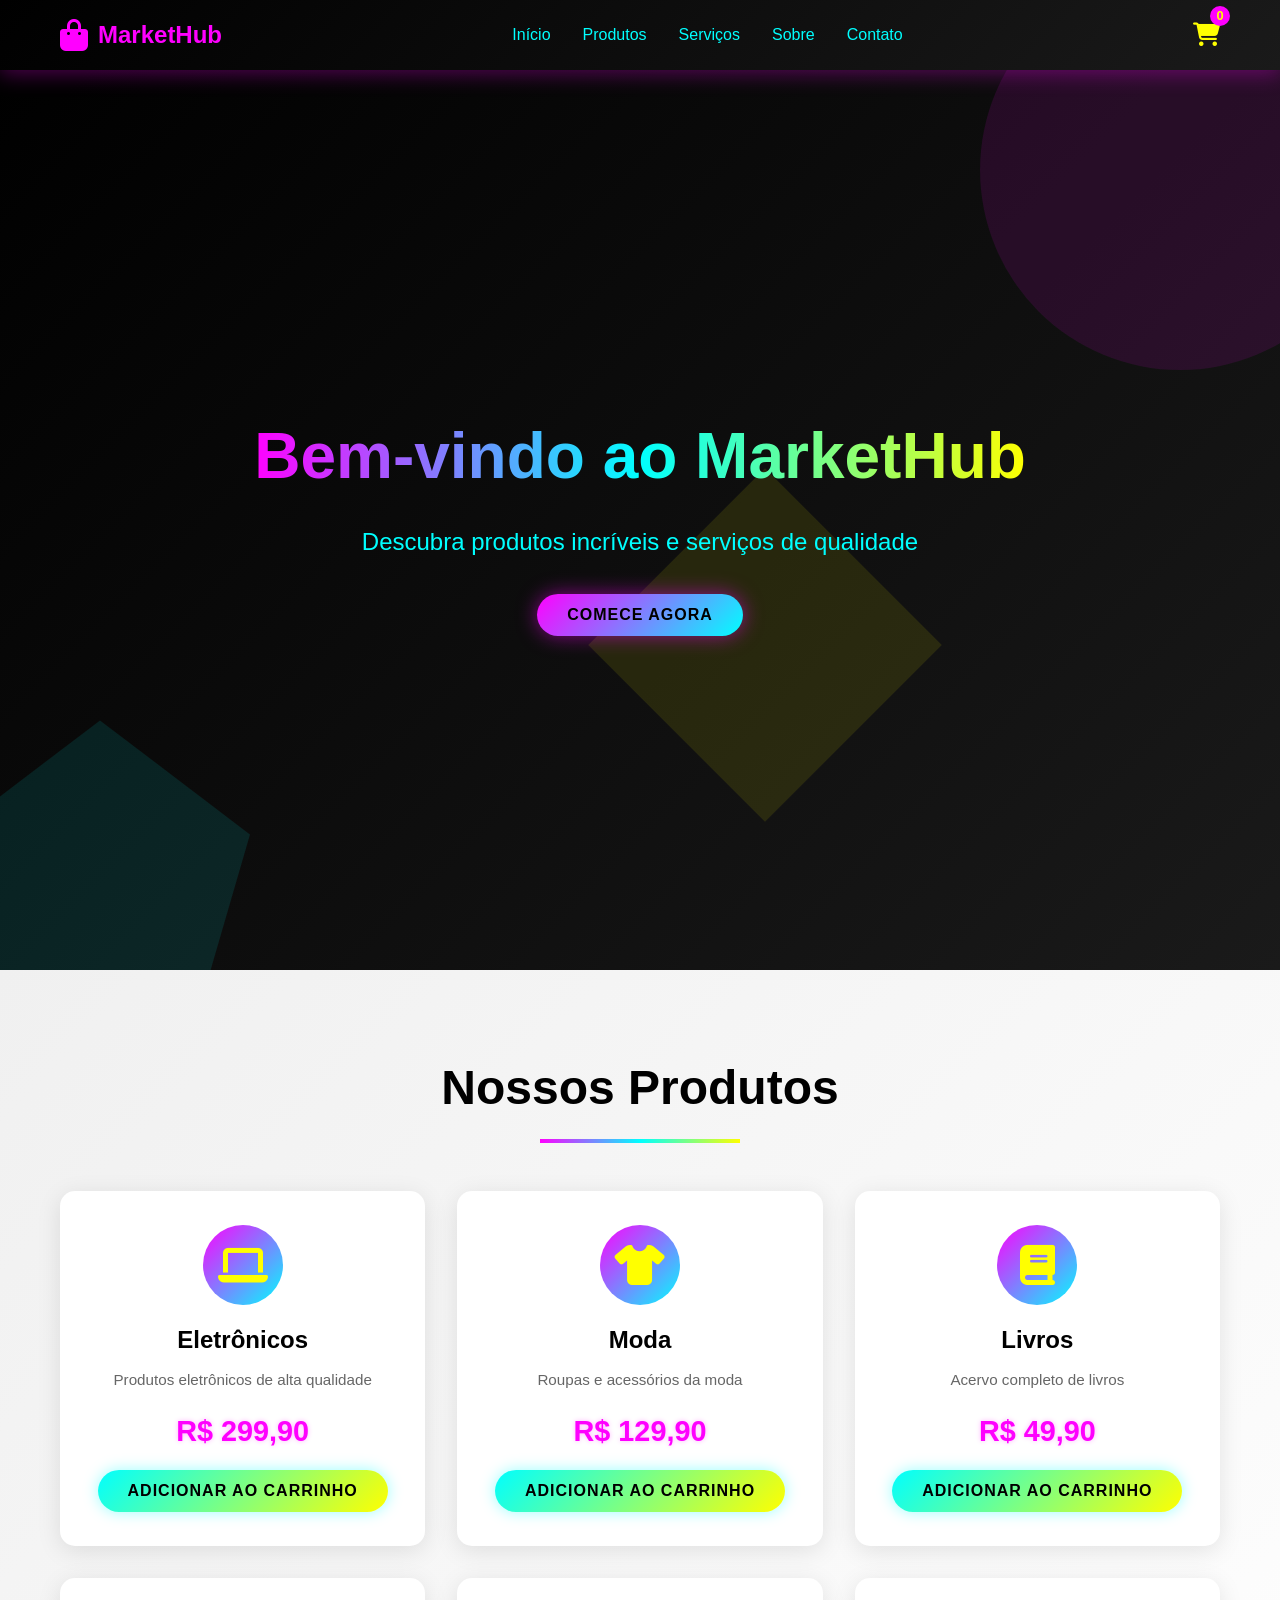
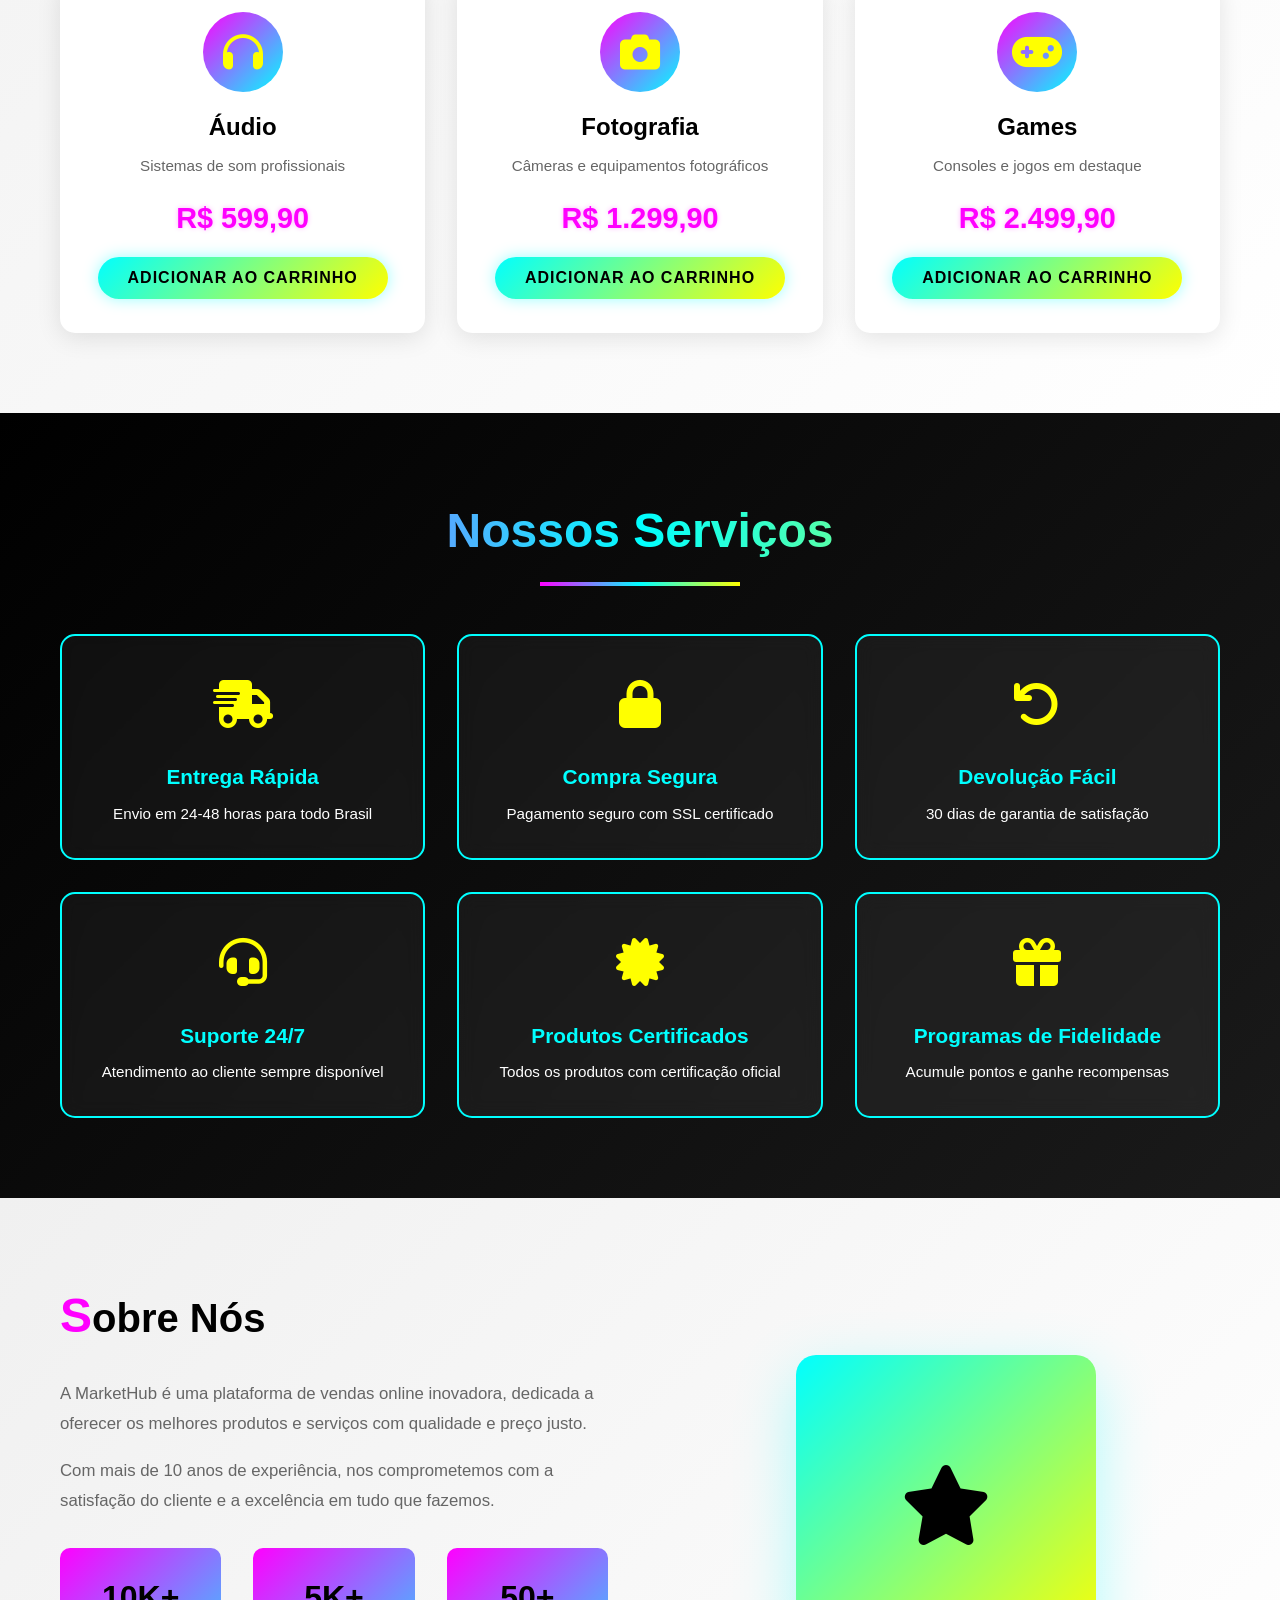
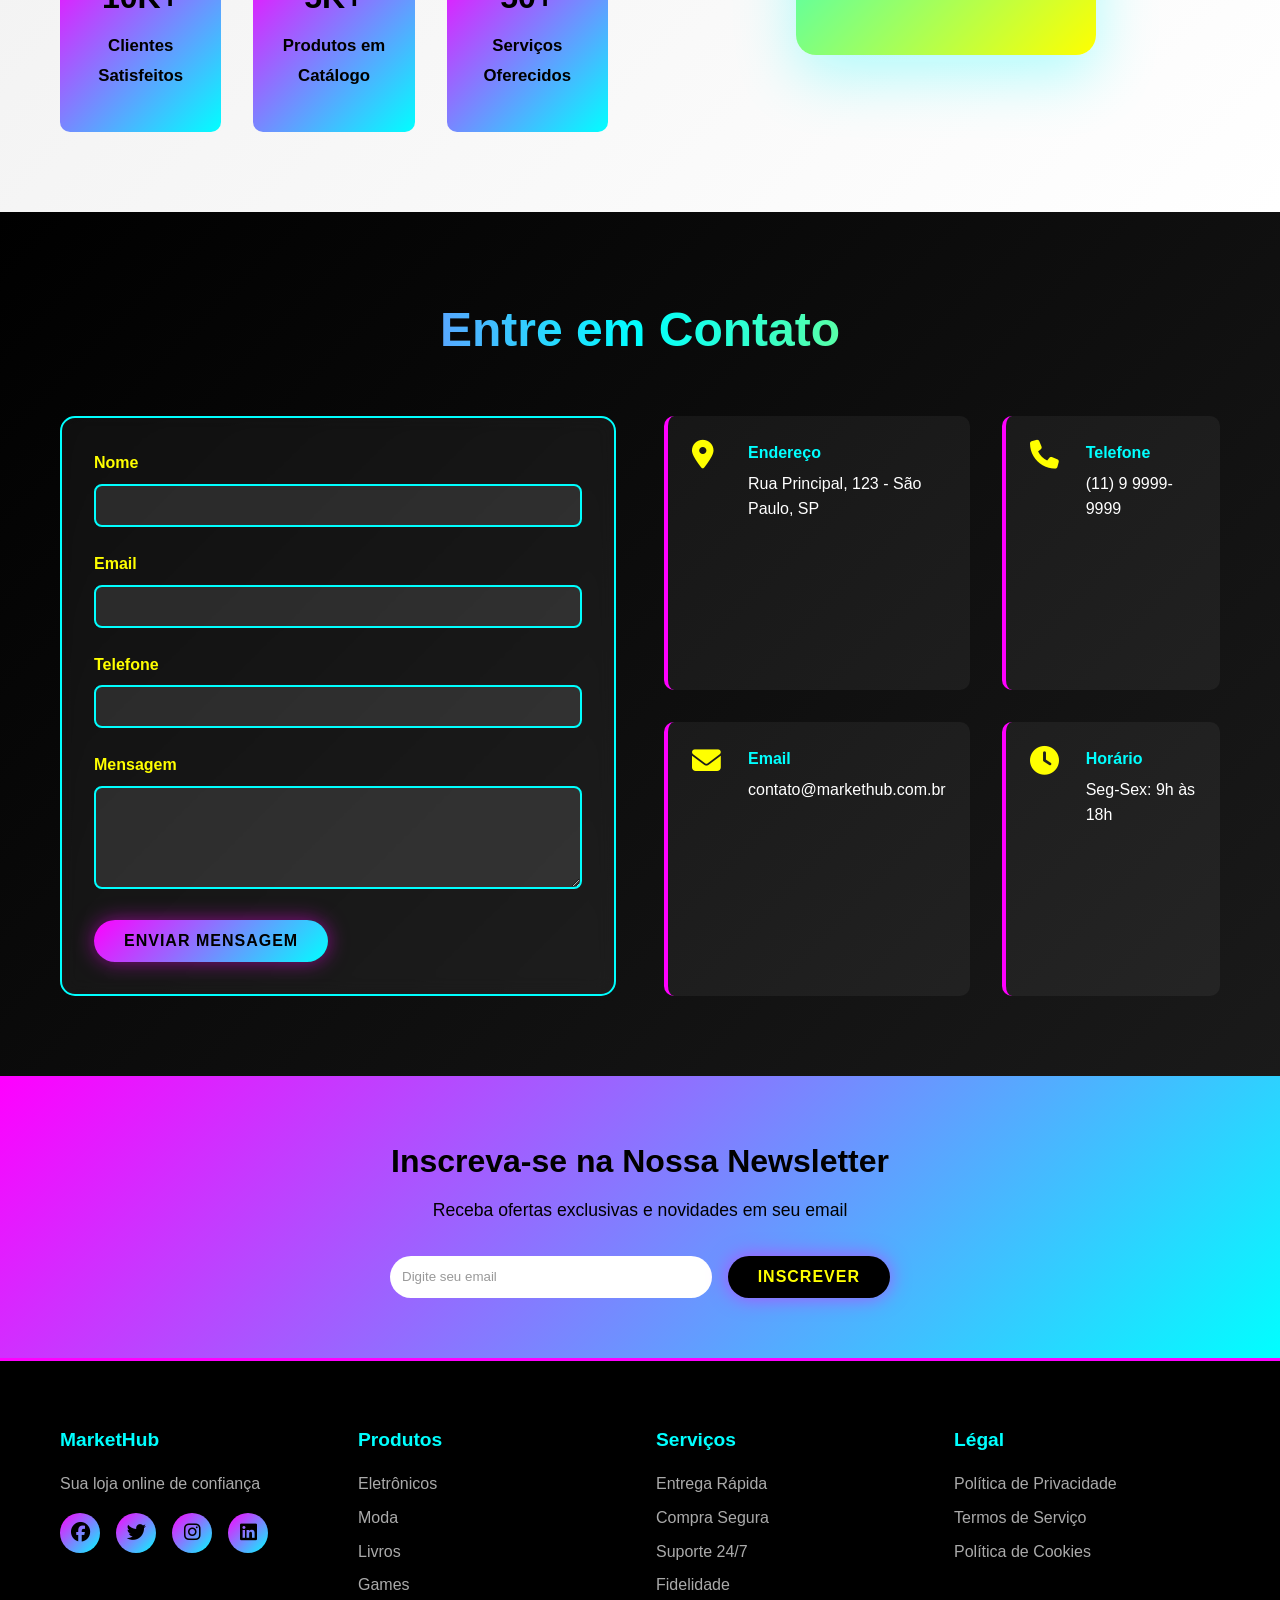
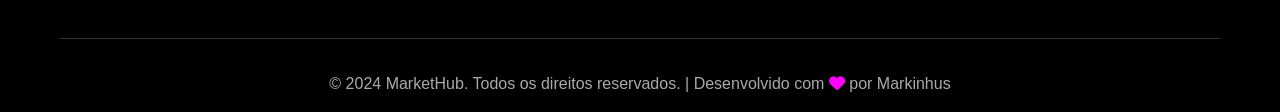
<file: index.html>
<!DOCTYPE html>
<html lang="pt-BR">
<head>
    <meta charset="UTF-8">
    <meta name="viewport" content="width=device-width, initial-scale=1.0">
    <title>MarketHub - Sua Loja Online de Serviços e Produtos</title>
    <link rel="stylesheet" href="styles.css">
    <link rel="stylesheet" href="https://cdnjs.cloudflare.com/ajax/libs/font-awesome/6.4.0/css/all.min.css">
</head>
<body>
    <!-- Navegação -->
    <nav class="navbar">
        <div class="container">
            <div class="logo">
                <i class="fas fa-shopping-bag"></i>
                <span>MarketHub</span>
            </div>
            <ul class="nav-links">
                <li><a href="#inicio">Início</a></li>
                <li><a href="#produtos">Produtos</a></li>
                <li><a href="#servicos">Serviços</a></li>
                <li><a href="#sobre">Sobre</a></li>
                <li><a href="#contato">Contato</a></li>
            </ul>
            <div class="nav-icons">
                <a href="#carrinho" class="carrinho-icon"><i class="fas fa-shopping-cart"></i><span class="cart-count">0</span></a>
                <button class="menu-toggle"><i class="fas fa-bars"></i></button>
            </div>
        </div>
    </nav>

    <!-- Hero Section -->
    <section class="hero" id="inicio">
        <div class="hero-content">
            <h1>Bem-vindo ao MarketHub</h1>
            <p>Descubra produtos incríveis e serviços de qualidade</p>
            <button class="btn btn-primary">Comece Agora</button>
        </div>
        <div class="hero-background">
            <div class="geometric-shape shape-1"></div>
            <div class="geometric-shape shape-2"></div>
            <div class="geometric-shape shape-3"></div>
        </div>
    </section>

    <!-- Seção de Produtos -->
    <section class="produtos" id="produtos">
        <div class="container">
            <h2>Nossos Produtos</h2>
            <div class="products-grid">
                <!-- Produto 1 -->
                <div class="product-card">
                    <div class="product-image">
                        <i class="fas fa-laptop"></i>
                    </div>
                    <h3>Eletrônicos</h3>
                    <p>Produtos eletrônicos de alta qualidade</p>
                    <div class="product-price">R$ 299,90</div>
                    <button class="btn btn-secondary">Adicionar ao Carrinho</button>
                </div>

                <!-- Produto 2 -->
                <div class="product-card">
                    <div class="product-image">
                        <i class="fas fa-shirt"></i>
                    </div>
                    <h3>Moda</h3>
                    <p>Roupas e acessórios da moda</p>
                    <div class="product-price">R$ 129,90</div>
                    <button class="btn btn-secondary">Adicionar ao Carrinho</button>
                </div>

                <!-- Produto 3 -->
                <div class="product-card">
                    <div class="product-image">
                        <i class="fas fa-book"></i>
                    </div>
                    <h3>Livros</h3>
                    <p>Acervo completo de livros</p>
                    <div class="product-price">R$ 49,90</div>
                    <button class="btn btn-secondary">Adicionar ao Carrinho</button>
                </div>

                <!-- Produto 4 -->
                <div class="product-card">
                    <div class="product-image">
                        <i class="fas fa-headphones"></i>
                    </div>
                    <h3>Áudio</h3>
                    <p>Sistemas de som profissionais</p>
                    <div class="product-price">R$ 599,90</div>
                    <button class="btn btn-secondary">Adicionar ao Carrinho</button>
                </div>

                <!-- Produto 5 -->
                <div class="product-card">
                    <div class="product-image">
                        <i class="fas fa-camera"></i>
                    </div>
                    <h3>Fotografia</h3>
                    <p>Câmeras e equipamentos fotográficos</p>
                    <div class="product-price">R$ 1.299,90</div>
                    <button class="btn btn-secondary">Adicionar ao Carrinho</button>
                </div>

                <!-- Produto 6 -->
                <div class="product-card">
                    <div class="product-image">
                        <i class="fas fa-gamepad"></i>
                    </div>
                    <h3>Games</h3>
                    <p>Consoles e jogos em destaque</p>
                    <div class="product-price">R$ 2.499,90</div>
                    <button class="btn btn-secondary">Adicionar ao Carrinho</button>
                </div>
            </div>
        </div>
    </section>

    <!-- Seção de Serviços -->
    <section class="servicos" id="servicos">
        <div class="container">
            <h2>Nossos Serviços</h2>
            <div class="services-grid">
                <!-- Serviço 1 -->
                <div class="service-card">
                    <div class="service-icon">
                        <i class="fas fa-shipping-fast"></i>
                    </div>
                    <h3>Entrega Rápida</h3>
                    <p>Envio em 24-48 horas para todo Brasil</p>
                </div>

                <!-- Serviço 2 -->
                <div class="service-card">
                    <div class="service-icon">
                        <i class="fas fa-lock"></i>
                    </div>
                    <h3>Compra Segura</h3>
                    <p>Pagamento seguro com SSL certificado</p>
                </div>

                <!-- Serviço 3 -->
                <div class="service-card">
                    <div class="service-icon">
                        <i class="fas fa-undo"></i>
                    </div>
                    <h3>Devolução Fácil</h3>
                    <p>30 dias de garantia de satisfação</p>
                </div>

                <!-- Serviço 4 -->
                <div class="service-card">
                    <div class="service-icon">
                        <i class="fas fa-headset"></i>
                    </div>
                    <h3>Suporte 24/7</h3>
                    <p>Atendimento ao cliente sempre disponível</p>
                </div>

                <!-- Serviço 5 -->
                <div class="service-card">
                    <div class="service-icon">
                        <i class="fas fa-certificate"></i>
                    </div>
                    <h3>Produtos Certificados</h3>
                    <p>Todos os produtos com certificação oficial</p>
                </div>

                <!-- Serviço 6 -->
                <div class="service-card">
                    <div class="service-icon">
                        <i class="fas fa-gift"></i>
                    </div>
                    <h3>Programas de Fidelidade</h3>
                    <p>Acumule pontos e ganhe recompensas</p>
                </div>
            </div>
        </div>
    </section>

    <!-- Seção Sobre -->
    <section class="sobre" id="sobre">
        <div class="container">
            <div class="sobre-content">
                <div class="sobre-text">
                    <h2>Sobre Nós</h2>
                    <p>
                        A MarketHub é uma plataforma de vendas online inovadora, dedicada a oferecer os melhores 
                        produtos e serviços com qualidade e preço justo.
                    </p>
                    <p>
                        Com mais de 10 anos de experiência, nos comprometemos com a satisfação do cliente e 
                        a excelência em tudo que fazemos.
                    </p>
                    <div class="sobre-stats">
                        <div class="stat">
                            <h3>10K+</h3>
                            <p>Clientes Satisfeitos</p>
                        </div>
                        <div class="stat">
                            <h3>5K+</h3>
                            <p>Produtos em Catálogo</p>
                        </div>
                        <div class="stat">
                            <h3>50+</h3>
                            <p>Serviços Oferecidos</p>
                        </div>
                    </div>
                </div>
                <div class="sobre-image">
                    <div class="image-placeholder">
                        <i class="fas fa-star"></i>
                    </div>
                </div>
            </div>
        </div>
    </section>

    <!-- Seção de Contato -->
    <section class="contato" id="contato">
        <div class="container">
            <h2>Entre em Contato</h2>
            <div class="contato-content">
                <div class="contato-form">
                    <form id="formulario-contato">
                        <div class="form-group">
                            <label for="nome">Nome</label>
                            <input type="text" id="nome" name="nome" required>
                        </div>
                        <div class="form-group">
                            <label for="email">Email</label>
                            <input type="email" id="email" name="email" required>
                        </div>
                        <div class="form-group">
                            <label for="telefone">Telefone</label>
                            <input type="tel" id="telefone" name="telefone">
                        </div>
                        <div class="form-group">
                            <label for="mensagem">Mensagem</label>
                            <textarea id="mensagem" name="mensagem" rows="5" required></textarea>
                        </div>
                        <button type="submit" class="btn btn-primary">Enviar Mensagem</button>
                    </form>
                </div>
                <div class="contato-info">
                    <div class="info-item">
                        <i class="fas fa-map-marker-alt"></i>
                        <div>
                            <h4>Endereço</h4>
                            <p>Rua Principal, 123 - São Paulo, SP</p>
                        </div>
                    </div>
                    <div class="info-item">
                        <i class="fas fa-phone"></i>
                        <div>
                            <h4>Telefone</h4>
                            <p>(11) 9 9999-9999</p>
                        </div>
                    </div>
                    <div class="info-item">
                        <i class="fas fa-envelope"></i>
                        <div>
                            <h4>Email</h4>
                            <p>contato@markethub.com.br</p>
                        </div>
                    </div>
                    <div class="info-item">
                        <i class="fas fa-clock"></i>
                        <div>
                            <h4>Horário</h4>
                            <p>Seg-Sex: 9h às 18h</p>
                        </div>
                    </div>
                </div>
            </div>
        </div>
    </section>

    <!-- Seção de Newsletter -->
    <section class="newsletter">
        <div class="container">
            <h2>Inscreva-se na Nossa Newsletter</h2>
            <p>Receba ofertas exclusivas e novidades em seu email</p>
            <form class="newsletter-form" id="formulario-newsletter">
                <input type="email" placeholder="Digite seu email" required>
                <button type="submit" class="btn btn-primary">Inscrever</button>
            </form>
        </div>
    </section>

    <!-- Footer -->
    <footer class="footer">
        <div class="container">
            <div class="footer-content">
                <div class="footer-section">
                    <h4>MarketHub</h4>
                    <p>Sua loja online de confiança</p>
                    <div class="social-links">
                        <a href="#"><i class="fab fa-facebook"></i></a>
                        <a href="#"><i class="fab fa-twitter"></i></a>
                        <a href="#"><i class="fab fa-instagram"></i></a>
                        <a href="#"><i class="fab fa-linkedin"></i></a>
                    </div>
                </div>
                <div class="footer-section">
                    <h4>Produtos</h4>
                    <ul>
                        <li><a href="#produtos">Eletrônicos</a></li>
                        <li><a href="#produtos">Moda</a></li>
                        <li><a href="#produtos">Livros</a></li>
                        <li><a href="#produtos">Games</a></li>
                    </ul>
                </div>
                <div class="footer-section">
                    <h4>Serviços</h4>
                    <ul>
                        <li><a href="#servicos">Entrega Rápida</a></li>
                        <li><a href="#servicos">Compra Segura</a></li>
                        <li><a href="#servicos">Suporte 24/7</a></li>
                        <li><a href="#servicos">Fidelidade</a></li>
                    </ul>
                </div>
                <div class="footer-section">
                    <h4>Légal</h4>
                    <ul>
                        <li><a href="#">Política de Privacidade</a></li>
                        <li><a href="#">Termos de Serviço</a></li>
                        <li><a href="#">Política de Cookies</a></li>
                    </ul>
                </div>
            </div>
            <div class="footer-bottom">
                <p>&copy; 2024 MarketHub. Todos os direitos reservados. | Desenvolvido com <i class="fas fa-heart"></i> por Markinhus</p>
            </div>
        </div>
    </footer>

    <!-- Carrinho Modal -->
    <div id="carrinho-modal" class="modal">
        <div class="modal-content">
            <span class="close">&times;</span>
            <h2>Seu Carrinho</h2>
            <div id="carrinho-items"></div>
            <div class="carrinho-total">
                <h3>Total: R$ <span id="total-price">0.00</span></h3>
            </div>
            <button class="btn btn-primary" style="width: 100%;">Ir para Checkout</button>
        </div>
    </div>

    <script src="script.js"></script>
</body>
</html>
</file>
<file: styles.css>
* {
    margin: 0;
    padding: 0;
    box-sizing: border-box;
}

:root {
    --magenta: #FF00FF;
    --ciano: #00FFFF;
    --amarelo: #FFFF00;
    --preto: #000000;
    --branco: #FFFFFF;
    --cinza-escuro: #1a1a1a;
    --cinza-claro: #f0f0f0;
}

html {
    scroll-behavior: smooth;
}

body {
    font-family: 'Segoe UI', Tahoma, Geneva, Verdana, sans-serif;
    line-height: 1.6;
    color: var(--preto);
    background-color: var(--branco);
}

.container {
    max-width: 1200px;
    margin: 0 auto;
    padding: 0 20px;
}

/* ===== NAVBAR ===== */
.navbar {
    background: linear-gradient(135deg, var(--preto) 0%, var(--cinza-escuro) 100%);
    padding: 1rem 0;
    position: sticky;
    top: 0;
    z-index: 1000;
    box-shadow: 0 4px 20px rgba(255, 0, 255, 0.3);
}

.navbar .container {
    display: flex;
    justify-content: space-between;
    align-items: center;
}

.logo {
    display: flex;
    align-items: center;
    gap: 10px;
    color: var(--magenta);
    font-size: 1.5rem;
    font-weight: bold;
    text-decoration: none;
}

.logo i {
    font-size: 2rem;
}

.nav-links {
    display: flex;
    list-style: none;
    gap: 2rem;
}

.nav-links a {
    color: var(--ciano);
    text-decoration: none;
    font-weight: 500;
    transition: all 0.3s ease;
    position: relative;
}

.nav-links a:hover {
    color: var(--amarelo);
    text-shadow: 0 0 10px var(--magenta);
}

.nav-links a::after {
    content: '';
    position: absolute;
    bottom: -5px;
    left: 0;
    width: 0;
    height: 2px;
    background: linear-gradient(90deg, var(--magenta), var(--ciano), var(--amarelo));
    transition: width 0.3s ease;
}

.nav-links a:hover::after {
    width: 100%;
}

.nav-icons {
    display: flex;
    gap: 1.5rem;
    align-items: center;
}

.carrinho-icon {
    position: relative;
    color: var(--amarelo);
    font-size: 1.5rem;
    cursor: pointer;
    transition: all 0.3s ease;
}

.carrinho-icon:hover {
    color: var(--magenta);
    transform: scale(1.2);
}

.cart-count {
    position: absolute;
    top: -10px;
    right: -10px;
    background: var(--magenta);
    color: var(--amarelo);
    border-radius: 50%;
    width: 20px;
    height: 20px;
    display: flex;
    align-items: center;
    justify-content: center;
    font-size: 0.8rem;
    font-weight: bold;
}

.menu-toggle {
    display: none;
    background: none;
    border: none;
    color: var(--ciano);
    font-size: 1.5rem;
    cursor: pointer;
}

/* ===== HERO SECTION ===== */
.hero {
    position: relative;
    height: 100vh;
    display: flex;
    align-items: center;
    justify-content: center;
    overflow: hidden;
    background: linear-gradient(135deg, var(--preto) 0%, var(--cinza-escuro) 100%);
}

.hero-background {
    position: absolute;
    width: 100%;
    height: 100%;
    top: 0;
    left: 0;
}

.geometric-shape {
    position: absolute;
    opacity: 0.1;
    animation: float 6s ease-in-out infinite;
}

.shape-1 {
    width: 400px;
    height: 400px;
    background: var(--magenta);
    border-radius: 50%;
    top: -100px;
    right: -100px;
}

.shape-2 {
    width: 300px;
    height: 300px;
    background: var(--ciano);
    clip-path: polygon(50% 0%, 100% 38%, 82% 100%, 18% 100%, 0% 38%);
    bottom: -50px;
    left: -50px;
    animation-delay: 2s;
}

.shape-3 {
    width: 250px;
    height: 250px;
    background: var(--amarelo);
    transform: rotate(45deg);
    top: 50%;
    left: 50%;
    animation-delay: 4s;
}

@keyframes float {
    0%, 100% {
        transform: translateY(0px);
    }
    50% {
        transform: translateY(30px);
    }
}

.hero-content {
    position: relative;
    z-index: 10;
    text-align: center;
    color: var(--branco);
}

.hero-content h1 {
    font-size: 4rem;
    margin-bottom: 1rem;
    background: linear-gradient(90deg, var(--magenta), var(--ciano), var(--amarelo));
    -webkit-background-clip: text;
    -webkit-text-fill-color: transparent;
    background-clip: text;
    animation: slideDown 0.8s ease;
}

.hero-content p {
    font-size: 1.5rem;
    margin-bottom: 2rem;
    color: var(--ciano);
    animation: slideUp 0.8s ease;
}

@keyframes slideDown {
    from {
        opacity: 0;
        transform: translateY(-30px);
    }
    to {
        opacity: 1;
        transform: translateY(0);
    }
}

@keyframes slideUp {
    from {
        opacity: 0;
        transform: translateY(30px);
    }
    to {
        opacity: 1;
        transform: translateY(0);
    }
}

/* ===== BUTTONS ===== */
.btn {
    padding: 12px 30px;
    border: none;
    border-radius: 50px;
    font-size: 1rem;
    font-weight: bold;
    cursor: pointer;
    transition: all 0.3s ease;
    text-transform: uppercase;
    letter-spacing: 1px;
}

.btn-primary {
    background: linear-gradient(135deg, var(--magenta), var(--ciano));
    color: var(--preto);
    box-shadow: 0 0 20px rgba(255, 0, 255, 0.5);
}

.btn-primary:hover {
    transform: translateY(-3px);
    box-shadow: 0 0 40px rgba(255, 0, 255, 0.8);
}

.btn-secondary {
    background: linear-gradient(135deg, var(--ciano), var(--amarelo));
    color: var(--preto);
    box-shadow: 0 0 15px rgba(0, 255, 255, 0.4);
}

.btn-secondary:hover {
    transform: translateY(-3px);
    box-shadow: 0 0 30px rgba(0, 255, 255, 0.7);
}

/* ===== PRODUTOS SECTION ===== */
.produtos {
    padding: 80px 0;
    background: linear-gradient(135deg, var(--cinza-claro) 0%, var(--branco) 100%);
}

.produtos h2 {
    text-align: center;
    font-size: 3rem;
    margin-bottom: 3rem;
    color: var(--preto);
    position: relative;
    padding-bottom: 1rem;
}

.produtos h2::after {
    content: '';
    position: absolute;
    bottom: 0;
    left: 50%;
    transform: translateX(-50%);
    width: 200px;
    height: 4px;
    background: linear-gradient(90deg, var(--magenta), var(--ciano), var(--amarelo));
}

.products-grid {
    display: grid;
    grid-template-columns: repeat(auto-fit, minmax(280px, 1fr));
    gap: 2rem;
}

.product-card {
    background: var(--branco);
    border-radius: 15px;
    padding: 2rem;
    text-align: center;
    box-shadow: 0 5px 25px rgba(0, 0, 0, 0.1);
    transition: all 0.3s ease;
    border: 2px solid transparent;
    position: relative;
    overflow: hidden;
}

.product-card::before {
    content: '';
    position: absolute;
    top: 0;
    left: -100%;
    width: 100%;
    height: 100%;
    background: linear-gradient(90deg, var(--magenta), var(--ciano), var(--amarelo));
    opacity: 0.1;
    transition: left 0.3s ease;
    z-index: -1;
}

.product-card:hover::before {
    left: 0;
}

.product-card:hover {
    transform: translateY(-10px);
    box-shadow: 0 15px 40px rgba(255, 0, 255, 0.3);
    border-color: var(--magenta);
}

.product-image {
    width: 80px;
    height: 80px;
    margin: 0 auto 1rem;
    background: linear-gradient(135deg, var(--magenta), var(--ciano));
    border-radius: 50%;
    display: flex;
    align-items: center;
    justify-content: center;
    font-size: 2.5rem;
    color: var(--amarelo);
}

.product-card h3 {
    font-size: 1.5rem;
    margin-bottom: 0.5rem;
    color: var(--preto);
}

.product-card p {
    color: #666;
    margin-bottom: 1rem;
    font-size: 0.95rem;
}

.product-price {
    font-size: 1.8rem;
    font-weight: bold;
    color: var(--magenta);
    margin: 1rem 0;
    text-shadow: 0 0 5px rgba(255, 0, 255, 0.3);
}

/* ===== SERVIÇOS SECTION ===== */
.servicos {
    padding: 80px 0;
    background: linear-gradient(135deg, var(--preto) 0%, var(--cinza-escuro) 100%);
    color: var(--branco);
}

.servicos h2 {
    text-align: center;
    font-size: 3rem;
    margin-bottom: 3rem;
    background: linear-gradient(90deg, var(--magenta), var(--ciano), var(--amarelo));
    -webkit-background-clip: text;
    -webkit-text-fill-color: transparent;
    background-clip: text;
    position: relative;
    padding-bottom: 1rem;
}

.servicos h2::after {
    content: '';
    position: absolute;
    bottom: 0;
    left: 50%;
    transform: translateX(-50%);
    width: 200px;
    height: 4px;
    background: linear-gradient(90deg, var(--magenta), var(--ciano), var(--amarelo));
}

.services-grid {
    display: grid;
    grid-template-columns: repeat(auto-fit, minmax(300px, 1fr));
    gap: 2rem;
}

.service-card {
    background: rgba(255, 255, 255, 0.05);
    border: 2px solid var(--ciano);
    border-radius: 15px;
    padding: 2rem;
    text-align: center;
    transition: all 0.3s ease;
    backdrop-filter: blur(10px);
}

.service-card:hover {
    background: rgba(255, 0, 255, 0.1);
    border-color: var(--magenta);
    transform: translateY(-10px);
    box-shadow: 0 20px 50px rgba(255, 0, 255, 0.3);
}

.service-icon {
    font-size: 3rem;
    color: var(--amarelo);
    margin-bottom: 1rem;
}

.service-card h3 {
    font-size: 1.3rem;
    margin-bottom: 0.5rem;
    color: var(--ciano);
}

.service-card p {
    color: var(--branco);
    font-size: 0.95rem;
}

/* ===== SOBRE SECTION ===== */
.sobre {
    padding: 80px 0;
    background: linear-gradient(135deg, var(--cinza-claro) 0%, var(--branco) 100%);
}

.sobre-content {
    display: grid;
    grid-template-columns: 1fr 1fr;
    gap: 4rem;
    align-items: center;
}

.sobre-text h2 {
    font-size: 2.5rem;
    margin-bottom: 1.5rem;
    color: var(--preto);
}

.sobre-text h2::first-letter {
    color: var(--magenta);
    font-size: 3rem;
}

.sobre-text p {
    color: #666;
    margin-bottom: 1rem;
    font-size: 1.05rem;
    line-height: 1.8;
}

.sobre-stats {
    display: grid;
    grid-template-columns: repeat(3, 1fr);
    gap: 2rem;
    margin-top: 2rem;
}

.stat {
    text-align: center;
    padding: 1.5rem;
    background: linear-gradient(135deg, var(--magenta), var(--ciano));
    border-radius: 10px;
    color: var(--preto);
}

.stat h3 {
    font-size: 2rem;
    margin-bottom: 0.5rem;
}

.stat p {
    color: var(--preto);
    font-weight: bold;
}

.sobre-image {
    display: flex;
    justify-content: center;
    align-items: center;
}

.image-placeholder {
    width: 300px;
    height: 300px;
    background: linear-gradient(135deg, var(--ciano), var(--amarelo));
    border-radius: 20px;
    display: flex;
    align-items: center;
    justify-content: center;
    font-size: 5rem;
    color: var(--preto);
    box-shadow: 0 20px 60px rgba(0, 255, 255, 0.3);
    animation: pulse 2s ease-in-out infinite;
}

@keyframes pulse {
    0%, 100% {
        transform: scale(1);
    }
    50% {
        transform: scale(1.05);
    }
}

/* ===== CONTATO SECTION ===== */
.contato {
    padding: 80px 0;
    background: linear-gradient(135deg, var(--preto) 0%, var(--cinza-escuro) 100%);
    color: var(--branco);
}

.contato h2 {
    text-align: center;
    font-size: 3rem;
    margin-bottom: 3rem;
    background: linear-gradient(90deg, var(--magenta), var(--ciano), var(--amarelo));
    -webkit-background-clip: text;
    -webkit-text-fill-color: transparent;
    background-clip: text;
}

.contato-content {
    display: grid;
    grid-template-columns: 1fr 1fr;
    gap: 3rem;
}

.contato-form {
    background: rgba(255, 255, 255, 0.05);
    padding: 2rem;
    border-radius: 15px;
    border: 2px solid var(--ciano);
    backdrop-filter: blur(10px);
}

.form-group {
    margin-bottom: 1.5rem;
}

.form-group label {
    display: block;
    margin-bottom: 0.5rem;
    color: var(--amarelo);
    font-weight: bold;
}

.form-group input,
.form-group textarea {
    width: 100%;
    padding: 12px;
    background: rgba(255, 255, 255, 0.1);
    border: 2px solid var(--ciano);
    border-radius: 8px;
    color: var(--branco);
    font-family: inherit;
    transition: all 0.3s ease;
}

.form-group input::placeholder,
.form-group textarea::placeholder {
    color: rgba(255, 255, 255, 0.6);
}

.form-group input:focus,
.form-group textarea:focus {
    outline: none;
    border-color: var(--magenta);
    box-shadow: 0 0 15px rgba(255, 0, 255, 0.3);
}

.contato-info {
    display: grid;
    grid-template-columns: 1fr 1fr;
    gap: 2rem;
}

.info-item {
    display: flex;
    gap: 1rem;
    background: rgba(255, 255, 255, 0.05);
    padding: 1.5rem;
    border-radius: 10px;
    border-left: 4px solid var(--magenta);
    transition: all 0.3s ease;
}

.info-item:hover {
    background: rgba(255, 0, 255, 0.1);
    transform: translateX(10px);
}

.info-item i {
    font-size: 1.8rem;
    color: var(--amarelo);
    min-width: 40px;
}

.info-item h4 {
    color: var(--ciano);
    margin-bottom: 0.3rem;
}

.info-item p {
    color: var(--branco);
}

/* ===== NEWSLETTER SECTION ===== */
.newsletter {
    padding: 60px 0;
    background: linear-gradient(135deg, var(--magenta), var(--ciano));
    text-align: center;
    color: var(--preto);
}

.newsletter h2 {
    font-size: 2rem;
    margin-bottom: 0.5rem;
}

.newsletter p {
    margin-bottom: 2rem;
    font-size: 1.1rem;
}

.newsletter-form {
    display: flex;
    gap: 1rem;
    max-width: 500px;
    margin: 0 auto;
}

.newsletter-form input {
    flex: 1;
    padding: 12px;
    border: none;
    border-radius: 50px;
    background: var(--branco);
    color: var(--preto);
}

.newsletter-form input::placeholder {
    color: #999;
}

.newsletter-form button {
    background: var(--preto);
    color: var(--amarelo);
}

/* ===== FOOTER ===== */
.footer {
    background: var(--preto);
    color: var(--branco);
    padding: 4rem 0 1rem;
    border-top: 3px solid var(--magenta);
}

.footer-content {
    display: grid;
    grid-template-columns: repeat(auto-fit, minmax(250px, 1fr));
    gap: 2rem;
    margin-bottom: 2rem;
}

.footer-section h4 {
    color: var(--ciano);
    margin-bottom: 1rem;
    font-size: 1.2rem;
}

.footer-section p {
    color: #aaa;
    margin-bottom: 1rem;
}

.footer-section ul {
    list-style: none;
}

.footer-section ul li {
    margin-bottom: 0.5rem;
}

.footer-section a {
    color: #aaa;
    text-decoration: none;
    transition: all 0.3s ease;
}

.footer-section a:hover {
    color: var(--magenta);
    text-shadow: 0 0 10px var(--magenta);
}

.social-links {
    display: flex;
    gap: 1rem;
    margin-top: 1rem;
}

.social-links a {
    width: 40px;
    height: 40px;
    display: flex;
    align-items: center;
    justify-content: center;
    background: linear-gradient(135deg, var(--magenta), var(--ciano));
    border-radius: 50%;
    color: var(--preto);
    font-size: 1.2rem;
}

.social-links a:hover {
    transform: scale(1.2) rotate(10deg);
}

.footer-bottom {
    text-align: center;
    padding-top: 2rem;
    border-top: 1px solid #333;
    color: #aaa;
}

.footer-bottom i {
    color: var(--magenta);
}

/* ===== MODAL ===== */
.modal {
    display: none;
    position: fixed;
    z-index: 2000;
    left: 0;
    top: 0;
    width: 100%;
    height: 100%;
    background-color: rgba(0, 0, 0, 0.8);
}

.modal-content {
    background: linear-gradient(135deg, var(--branco), var(--cinza-claro));
    margin: 10% auto;
    padding: 2rem;
    border: 2px solid var(--magenta);
    border-radius: 15px;
    width: 80%;
    max-width: 600px;
    box-shadow: 0 0 50px rgba(255, 0, 255, 0.5);
    animation: slideDown 0.3s ease;
}

.close {
    color: var(--magenta);
    float: right;
    font-size: 2rem;
    font-weight: bold;
    cursor: pointer;
    transition: all 0.3s ease;
}

.close:hover {
    transform: scale(1.3);
}

.modal h2 {
    color: var(--preto);
    margin-bottom: 1.5rem;
}

#carrinho-items {
    max-height: 300px;
    overflow-y: auto;
    margin-bottom: 1.5rem;
}

.carrinho-total {
    background: linear-gradient(135deg, var(--magenta), var(--ciano));
    padding: 1rem;
    border-radius: 10px;
    color: var(--preto);
    margin-bottom: 1.5rem;
}

/* ===== RESPONSIVE ===== */
@media (max-width: 768px) {
    .nav-links {
        gap: 1rem;
        font-size: 0.9rem;
    }

    .hero-content h1 {
        font-size: 2.5rem;
    }

    .hero-content p {
        font-size: 1.2rem;
    }

    .produtos h2,
    .servicos h2,
    .contato h2 {
        font-size: 2rem;
    }

    .products-grid {
        grid-template-columns: repeat(auto-fit, minmax(200px, 1fr));
        gap: 1rem;
    }

    .services-grid {
        grid-template-columns: 1fr;
    }

    .sobre-content {
        grid-template-columns: 1fr;
        gap: 2rem;
    }

    .contato-content {
        grid-template-columns: 1fr;
    }

    .contato-info {
        grid-template-columns: 1fr;
    }

    .sobre-stats {
        grid-template-columns: 1fr;
    }

    .newsletter-form {
        flex-direction: column;
    }

    .menu-toggle {
        display: block;
    }

    .nav-links {
        display: none;
    }
}

@media (max-width: 480px) {
    .hero-content h1 {
        font-size: 1.8rem;
    }

    .hero-content p {
        font-size: 1rem;
    }

    .produto-card,
    .service-card {
        padding: 1rem;
    }

    .modal-content {
        width: 90%;
        margin: 50% auto;
    }
}
</file>
